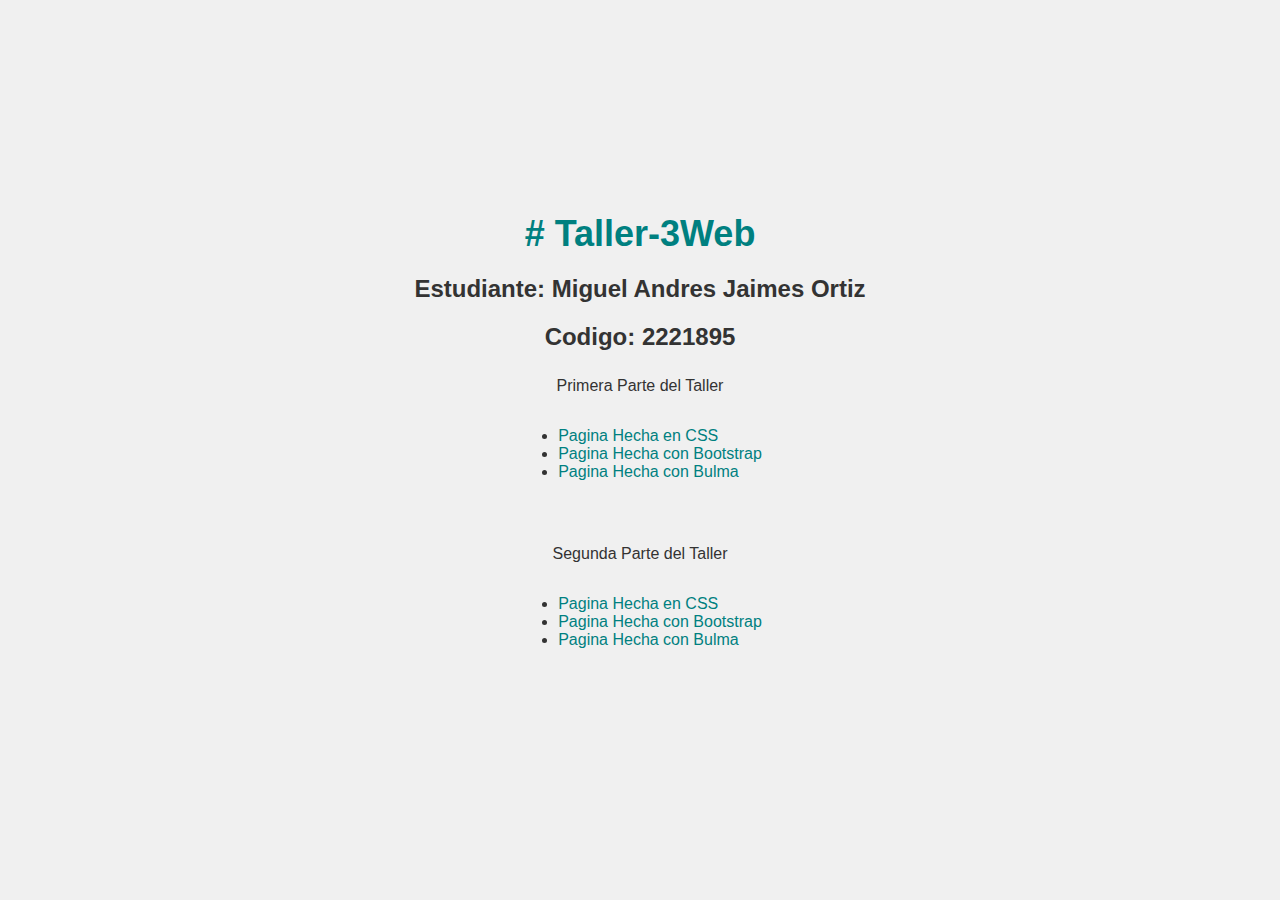
<file: Index.html>
<!DOCTYPE html>
<html lang="en">
<head>
    <meta charset="UTF-8">
    <meta name="viewport" content="width=device-width, initial-scale=1.0">
    <title>Integrante</title>
    <style>
        body {
            font-family: Arial, sans-serif;
            background-color: #f0f0f0;
            color: #333;
            margin: 0;
            padding: 0;
            display: flex;
            flex-direction: column;
            justify-content: center;
            align-items: center;
            height: 100vh;
        }

        h1, h3 {
            margin: 10px 0;
            text-align: center;
        }

        h1 {
            color: #008080; /* Color turquesa */
            font-size: 36px;
        }

        h3 {
            font-size: 24px;
        }

        /* Estilos para el enlace */
        a {
            color: #008080;
            text-decoration: none;
        }

        a:hover {
            text-decoration: underline;
        }
    </style>
</head>
<body>
    <h1># Taller-3Web</h1>
    <h3>Estudiante: Miguel Andres Jaimes Ortiz</h3>
    <h3>Codigo: 2221895</h3>

    <p>Primera Parte del Taller
        <ul>
            <li><a href="Usuarios/usercss.html">Pagina Hecha en CSS</a></li>
            <li><a href="Usuarios/userbootstrap.html">Pagina Hecha con Bootstrap</a></li>
            <li><a href="Usuarios/userBulma.html">Pagina Hecha con Bulma</a></li>
        </ul>
    </p>

    <p>Segunda Parte del Taller
        <ul>
            <li><a href="Coches/Carrcss.html">Pagina Hecha en CSS</a></li>
            <li><a href="Coches/carbootstrap.html">Pagina Hecha con Bootstrap</a></li>
            <li><a href="Coches/carlbulma.html">Pagina Hecha con Bulma</a></li>
        </ul>
    </p>
    
    
</body>
</html>
</file>
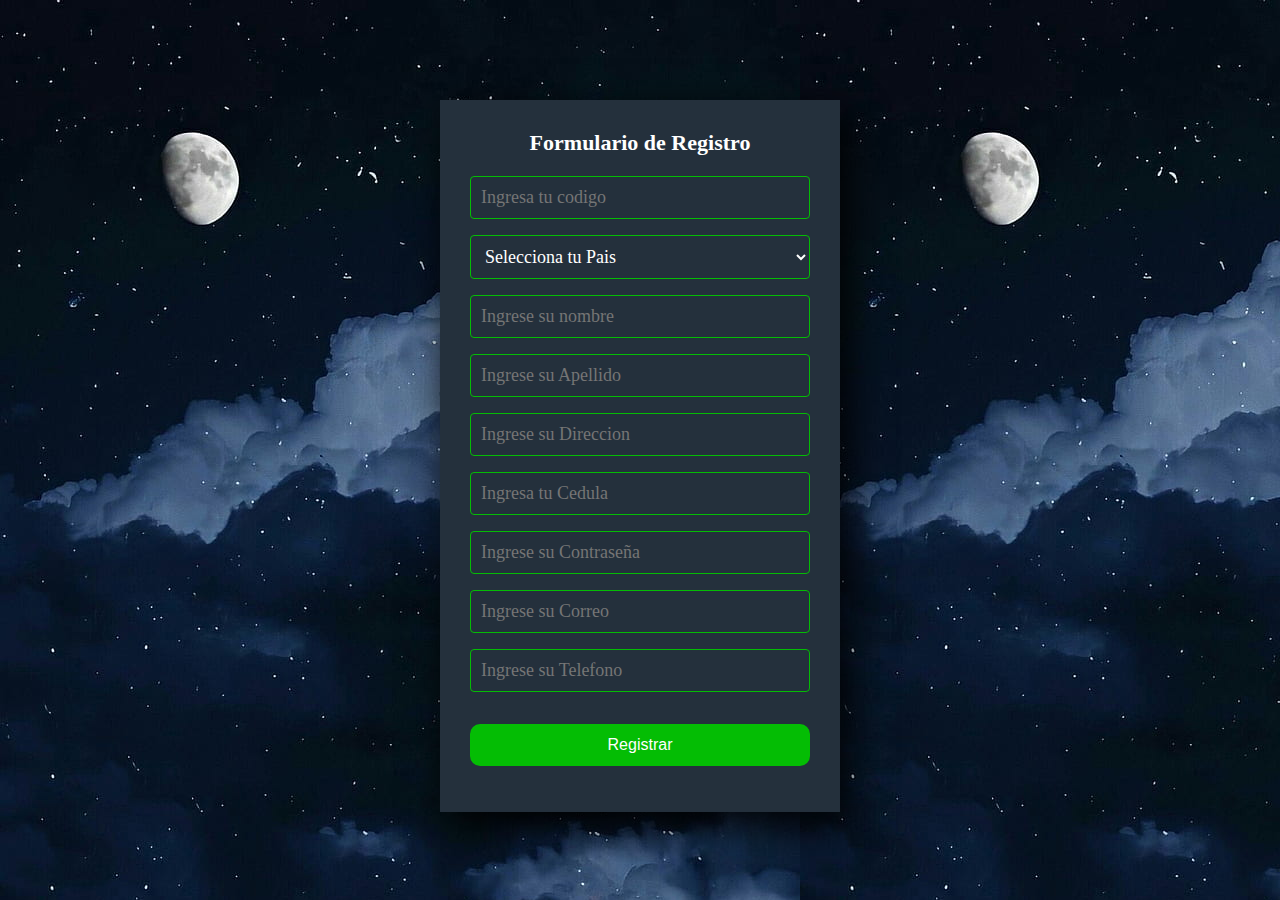
<file: usercss.html>
<!DOCTYPE html>
<html lang="en">
<head>
    <meta charset="UTF-8">
    <meta name="viewport" content="width=device-width, initial-scale=1.0">
    <link rel="stylesheet" href="style1.css">
    <title>Formulario css</title>
</head>
<body>
    <form>
    <section class="form-re">
        <h4>Formulario de Registro</h4>
          <input class="controls" required="" type="text" name="number" id="number" placeholder="Ingresa tu codigo">
          <label></label>
            <select class="controls" name="Pais" id="Pais">
            <option value="" disabled selected hidden>Selecciona tu Pais</option>
            <option value="Argentina">Argentina</option>
            <option value="Bolivia">Bolivia</option>
            <option value="Brasil">Brasil</option>
            <option value="Chile">Chile</option>
            <option value="Colombia">Colombia</option>
            <option value="Ecuador">Ecuador</option>
            <option value="Guyana">Guyana</option>
            <option value="Perú">Perú</option>
            <option value="Surinam">Surinam</option>
            <option value="Uruguay">Uruguay</option>
            <option value="Venezuela">Venezuela</option>
           </select>
          <input class="controls" required="" type="text" name="Nombre" id="Nombre" placeholder="Ingrese su nombre">
          <input class="controls" required="" type="text" name="Apllido" id="Apellido" placeholder="Ingrese su Apellido">
          <input class="controls" required="" type="text" name="Direccion" id="Direccion" placeholder="Ingrese su Direccion">
          <input class="controls" required="" type="text" name="Cedula" id="Cedula" placeholder="Ingresa tu Cedula">
          <input class="controls" required="" type="password" name="contraseña" id="contraseña" placeholder="Ingrese su Contraseña">
          <input class="controls" required="" type="email" name="email" id="email" placeholder="Ingrese su Correo">
          <input class="controls" required="" type="tel" name="telefo" id="telefo" placeholder="Ingrese su Telefono">
          <input class="boton" type="submit" value="Registrar">

    </section>
</form>
</body>
</html>
</file>
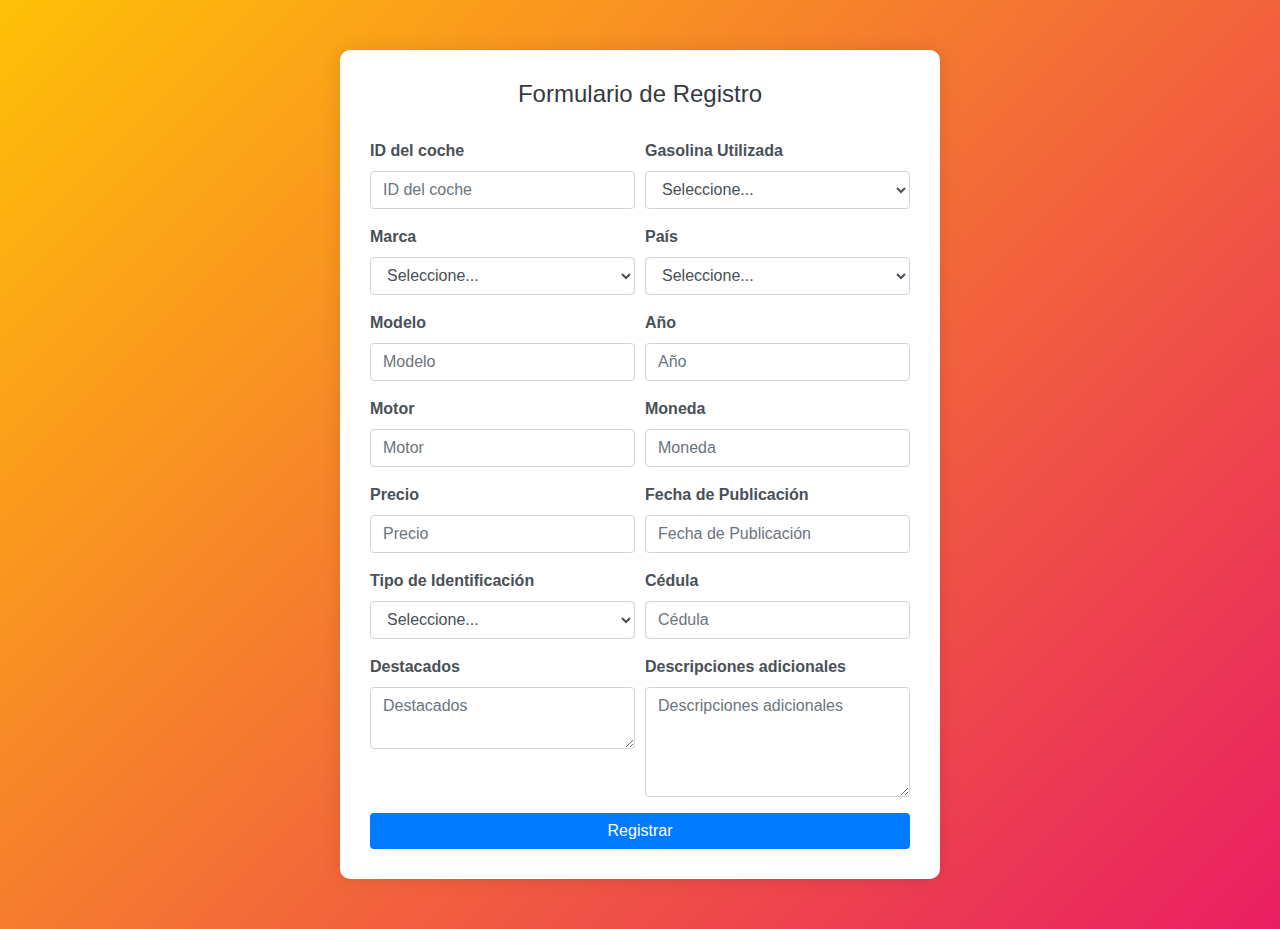
<file: Coches/carbootstrap.html>
<!DOCTYPE html>
<html lang="en">
<head>
  <meta charset="UTF-8">
  <meta name="viewport" content="width=device-width, initial-scale=1.0">
  <title>Formulario de Registro</title>
  <link rel="stylesheet" href="https://stackpath.bootstrapcdn.com/bootstrap/4.5.2/css/bootstrap.min.css">
  <style>
    body {
        background: linear-gradient(135deg, #FFC107, #E91E63);
    }

    .formulario {
      max-width: 600px;
      margin: 50px auto;
      background-color: #fff;
      border-radius: 10px;
      padding: 30px;
      box-shadow: 0 0 20px rgba(0, 0, 0, 0.1);
    }

    .formulario h4 {
      color: #343a40;
      text-align: center;
      margin-bottom: 30px;
    }

    .formulario label {
      color: #495057;
      font-weight: bold;
    }

    .formulario .btn-primary {
      background-color: #007bff;
      border: none;
      width: 100%;
    }

    .formulario .btn-primary:hover {
      background-color: #0056b3;
    }
  </style>
</head>
<body>
  <div class="container formulario">
    <h4>Formulario de Registro</h4>
    <form>
      <div class="form-row">
        <div class="form-group col-md-6">
          <label for="coche">ID del coche</label>
          <input type="text" class="form-control" id="coche" name="coche" placeholder="ID del coche" required>
        </div>
        <div class="form-group col-md-6">
          <label for="gaso">Gasolina Utilizada</label>
          <select class="form-control" id="gaso" name="gaso" required>
            <option value="" disabled selected hidden>Seleccione...</option>
            <option value="Gasolina">Gasolina</option>
            <option value="Diesel">Diesel</option>
            <option value="Etanol">Etanol</option>
            <option value="Biodiésel">Biodiésel</option>
            <option value="GLP o autogás">GLP o autogás</option>
          </select>
        </div>
      </div>
      <div class="form-row">
        <div class="form-group col-md-6">
          <label for="marca">Marca</label>
          <select class="form-control" id="marca" name="marca" required>
            <option value="" disabled selected hidden>Seleccione...</option>
            <option value="Toyota">Toyota</option>
            <option value="Volkswagen">Volkswagen</option>
            <option value="Ford">Ford</option>
            <option value="Honda">Honda</option>
            <option value="Hyundai">Hyundai</option>
            <option value="Tesla">Tesla</option>
            <option value="Subaru">Subaru</option>
          </select>
        </div>
        <div class="form-group col-md-6">
          <label for="Pais">País</label>
          <select class="form-control" id="Pais" name="Pais" required>
            <option value="" disabled selected hidden>Seleccione...</option>
            <option value="Argentina">Argentina</option>
            <option value="Bolivia">Bolivia</option>
            <option value="Brasil">Brasil</option>
            <option value="Chile">Chile</option>
            <option value="Colombia">Colombia</option>
            <option value="Ecuador">Ecuador</option>
            <option value="Guyana">Guyana</option>
            <option value="Perú">Perú</option>
            <option value="Uruguay">Uruguay</option>
            <option value="Venezuela">Venezuela</option>
          </select>
        </div>
      </div>
      <div class="form-row">
        <div class="form-group col-md-6">
          <label for="Modelo">Modelo</label>
          <input type="text" class="form-control" id="Modelo" name="Modelo" placeholder="Modelo" required>
        </div>
        <div class="form-group col-md-6">
          <label for="Año">Año</label>
          <input type="text" class="form-control" id="Año" name="Año" placeholder="Año" required>
        </div>
      </div>
      <div class="form-row">
        <div class="form-group col-md-6">
          <label for="motor">Motor</label>
          <input type="text" class="form-control" id="motor" name="motor" placeholder="Motor" required>
        </div>
        <div class="form-group col-md-6">
          <label for="Moneda">Moneda</label>
          <input type="text" class="form-control" id="Moneda" name="Moneda" placeholder="Moneda" required>
        </div>
      </div>
      <div class="form-row">
        <div class="form-group col-md-6">
          <label for="precio">Precio</label>
          <input type="text" class="form-control" id="precio" name="precio" placeholder="Precio" required>
        </div>
        <div class="form-group col-md-6">
          <label for="fecha">Fecha de Publicación</label>
          <input type="text" class="form-control" id="fecha" name="fecha" placeholder="Fecha de Publicación" required>
        </div>
      </div>
      <div class="form-row">
        <div class="form-group col-md-6">
          <label for="tipoIdentificacion">Tipo de Identificación</label>
          <select class="form-control" id="tipoIdentificacion" name="tipoIdentificacion" required>
            <option value="" disabled selected hidden>Seleccione...</option>
            <option value="CC">CC</option>
            <option value="TI">TI</option>
            <option value="CE">CE</option>
          </select>
        </div>
        <div class="form-group col-md-6">
          <label for="cedula">Cédula</label>
          <input type="text" class="form-control" id="cedula" name="cedula" placeholder="Cédula" required>
        </div>
      </div>
      <div class="form-row">
        <div class="form-group col-md-6">
          <label for="destacados">Destacados</label>
          <textarea class="form-control" id="destacados" name="destacados" rows="2" placeholder="Destacados"></textarea>
        </div>
        <div class="form-group col-md-6">
          <label for="descripcion">Descripciones adicionales</label>
          <textarea class="form-control" id="descripcion" name="descripcion" rows="4" placeholder="Descripciones adicionales"></textarea>
        </div>
      </div>
      <button type="submit" class="btn btn-primary btn-block">Registrar</button>
    </form>
  </div>
  <script src="https://cdn.jsdelivr.net/npm/bootstrap@4.5.2/dist/js/bootstrap.bundle.min.js"></script>
</body>
</html>
</file>
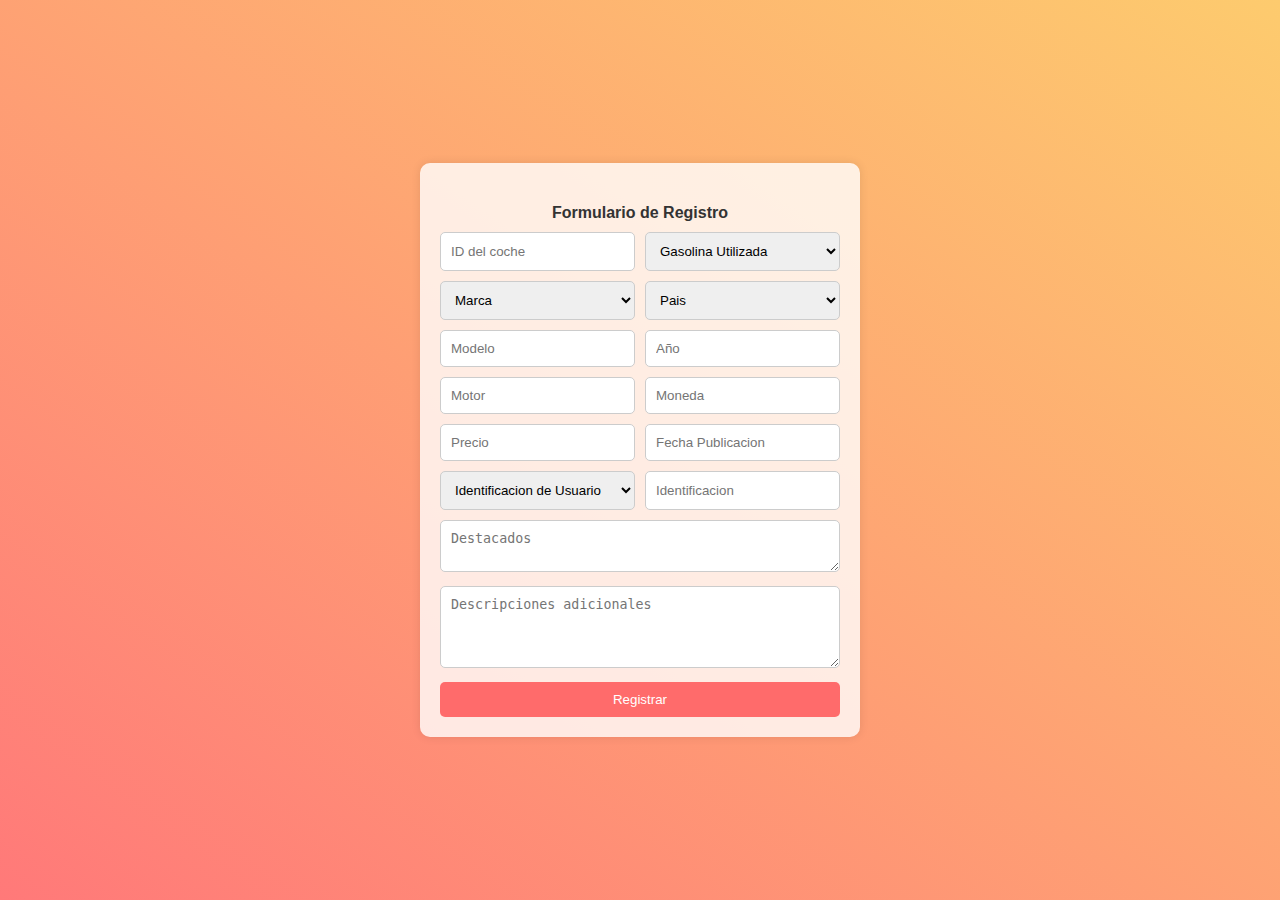
<file: Coches/Carrcss.html>
<!DOCTYPE html>
<html lang="en">
<head>
    <meta charset="UTF-8">
    <meta name="viewport" content="width=device-width, initial-scale=1.0">
    <link rel="stylesheet" href="style2.css">
    <title>Formulario css</title>
</head>

<body>
    <div class="contenedor-formulario">
        <h4>Formulario de Registro</h4>
        <form>
            <div class="grupo-control">
                <input class="controls" required="" type="text" name="coche" id="coche" placeholder="ID del coche">
                <select class="controls" name="gaso" id="gaso">
                    <option value="" disabled selected hidden>Gasolina Utilizada</option>
                    <option value="Gasolina">Gasolina</option>
                    <option value="Diesel">Diesel</option>
                    <option value="Etanol">Etanol</option>
                    <option value="Biodiésel">Biodiésel</option>
                    <option value="GLP o autogás">GLP o autogás</option>
                </select>
            </div>
            <div class="grupo-control">
                <select class="controls" name="marca" id="marca">
                    <option value="" disabled selected hidden>Marca</option>
                    <option value="Toyota">Toyota</option>
                    <option value="Volkswagen">Volkswagen</option>
                    <option value="Ford">Ford</option>
                    <option value="Honda">Honda</option>
                    <option value="Hyundai">Hyundai</option>
                    <option value="Tesla">Tesla</option>
                    <option value="Subaru">Subaru</option>
                </select>
                <select class="controls" name="Pais" id="Pais">
                    <option value="" disabled selected hidden>Pais</option>
                    <option value="Argentina">Argentina</option>
                    <option value="Bolivia">Bolivia</option>
                    <option value="Brasil">Brasil</option>
                    <option value="Chile">Chile</option>
                    <option value="Colombia">Colombia</option>
                    <option value="Ecuador">Ecuador</option>
                    <option value="Guyana">Guyana</option>
                    <option value="Perú">Perú</option>
                    <option value="Uruguay">Uruguay</option>
                    <option value="Venezuela">Venezuela</option>
                </select>
            </div>
            <div class="grupo-control">
                <input class="controls" required="" type="text" name="Modelo" id="Modelo" placeholder="Modelo">
                <input class="controls" required="" type="text" name="Año" id="Año" placeholder="Año">
            </div>
            <div class="grupo-control">
                <input class="controls" required="" type="text" name="motor" id="motor" placeholder="Motor">
                <input class="controls" required="" type="text" name="Moneda" id="Moneda" placeholder="Moneda">
            </div>
            <div class="grupo-control">
                <input class="controls" required="" type="text" name="precio" id="precio" placeholder="Precio">
                <input class="controls" required="" type="text" name="fecha" id="fecha" placeholder="Fecha Publicacion">
            </div>

            <div class="grupo-control">
                <select class="controls" name="tipoIdentificacion" id="tipoIdentificacion">
                    <option value="" disabled selected hidden>Identificacion de Usuario</option>
                    <option value="CC">CC</option>
                    <option value="TI">TI</option>
                    <option value="CE">CE</option>
                </select>
                <input class="controls" required="" type="text" name="cedula" id="cedula" placeholder="Identificacion">
            </div>

            <textarea class="controls" id="frase1" rows="2" cols="2" placeholder="Destacados"></textarea>
            <textarea class="controls" id="frase1" rows="4" cols="30" placeholder="Descripciones adicionales"></textarea>
            <input class="boton" type="submit" value="Registrar">
        </form>
    </div>
</body>
</html>
</file>
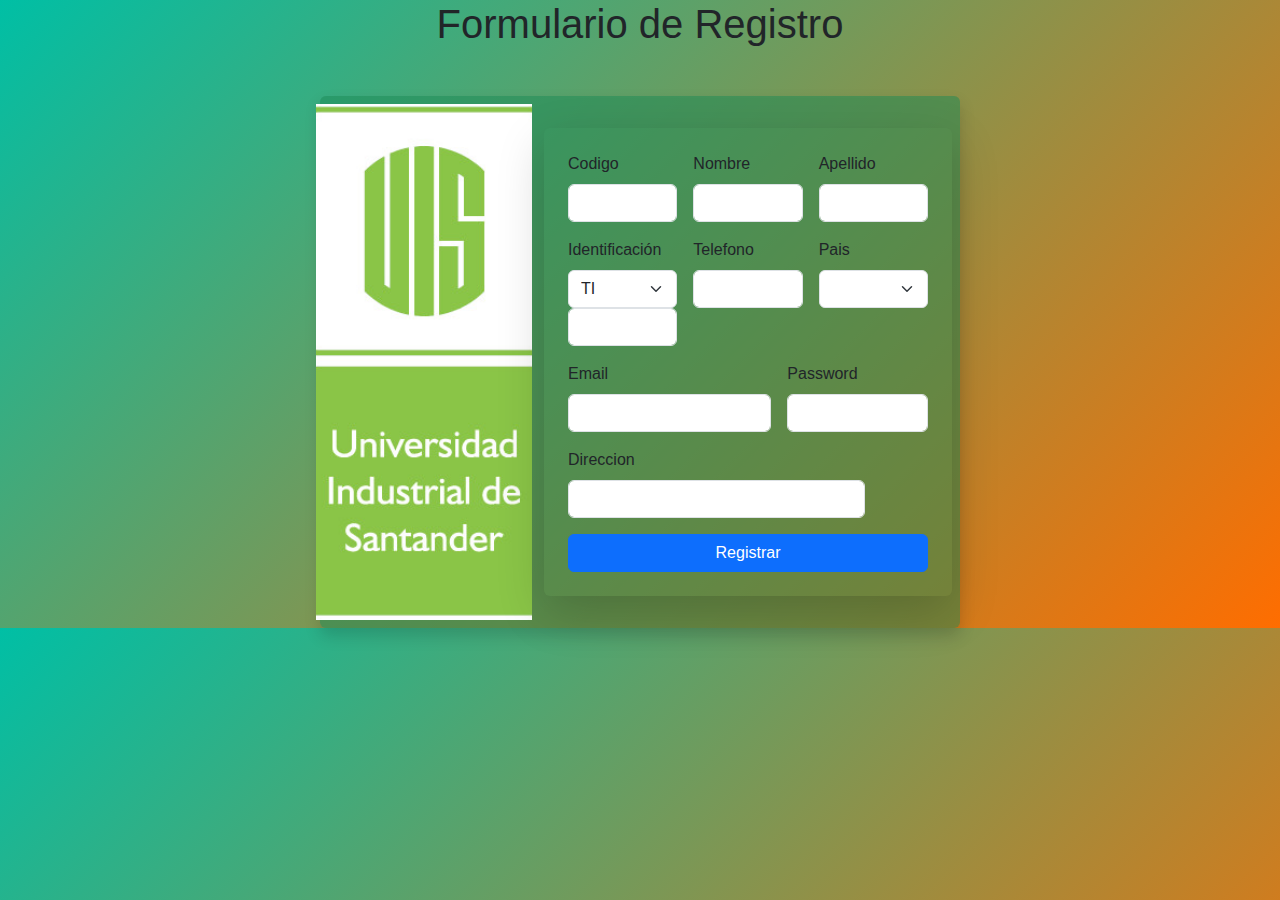
<file: Usuarios/userbootstrap.html>
<!doctype html>
<html lang="en">
  <head>
    <meta charset="utf-8">
    <meta name="viewport" content="width=device-width, initial-scale=1">
    <title>Bootstrap demo</title>
 
    <link href="https://cdn.jsdelivr.net/npm/bootstrap@5.3.3/dist/css/bootstrap.min.css" rel="stylesheet" integrity="sha384-QWTKZyjpPEjISv5WaRU9OFeRpok6YctnYmDr5pNlyT2bRjXh0JMhjY6hW+ALEwIH" crossorigin="anonymous">
    <style>

    body {
      background: linear-gradient(135deg, #00BFA5, #FF6D00);
      font-family: Arial, sans-serif;
    }
  
      .bg {
          background-image: url(foto2.jpg);
          background-size: cover;
          background-position: center center;

      }
  </style>
  </head>

  <body>
    <h1 class="text-center">Formulario de Registro</h1>
    <div class="container w-50 bg-success p-2 text-dark bg-opacity-50 mt-5 rounded shadow">
        <div class="row align-items-stretch">

            <div class="col-md-4 bg">
              <!--Esto es para la foto-->
            </div>

            <div class="col-md-8">
                <div class="shadow-lg p-4 mb-4 mt-4 rounded">
                    <form class="row g-3 needs-validation" novalidate>
              <div class="col-md-4">
                <label for="codigo" class="form-label">Codigo</label>
                <input id="codigo" class="form-control" type="text">
                
              </div>
              
              <div class="col-md-4">
                <label for="nombre" class="form-label">Nombre</label>
                <input id="nombre" class="form-control" type="text">
              </div>
              <div class="col-md-4">
                <label for="apellido" class="form-label">Apellido</label>
                <input type="text" id="apellido" class="form-control" >
              </div>
              
              <div class="col-md-4">
                <label for="tipoIdentificacion" class="form-label">Identificación</label>
                <div class="input-group">
                    <select class="form-select" required>
                        <option value="">TI</option>
                        <option value="">CC</option>
                        <option value="">CE</option>
                    </select>
                </div>
                <input  type="text" class="form-control" id="tipoIdentificacion"  required>
             </div>
            
              <div class="col-md-4">
                <label for="telefono" class="form-label">Telefono</label>
                <input id="telefono" class="form-control" type="text">
             </div>

              <div class="col-md-4">
                <label for="validationDefault04" class="form-label">Pais</label>
                <select class="form-select" id="validationDefault04" required>
                  <option selected disabled hidden></option>
                  <option value="Argentina">Argentina</option>
                  <option value="Bolivia">Bolivia</option>
                  <option value="Brasil">Brasil</option>
                  <option value="Chile">Chile</option>
                  <option value="Colombia">Colombia</option>
                  <option value="Ecuador">Ecuador</option>
                  <option value="Guyana">Guyana</option>
                  <option value="Perú">Perú</option>
                  <option value="Uruguay">Uruguay</option>
                  <option value="Venezuela">Venezuela</option>
                </select>
              </div>
              <div class="col-md-7">
                <label for="inputEmail4" class="form-label">Email</label>
                <input type="email" class="form-control" id="inputEmail4">
              </div>
              <div class="col-md-5">
                <label for="inputPassword4" class="form-label">Password</label>
                <input type="password" class="form-control" id="inputPassword4">
              </div>
              <div class="col-md-10">
                <label for="inputAddress" class="form-label">Direccion</label>
                <input type="text" class="form-control" id="inputAddress" >
              </div>
              <div class="d-grid">
                <button type="submit" class="btn btn-primary">Registrar</button>

              </div>
            </form>
          </div>
        </div>
      </div>
    </div>

    <script src="https://cdn.jsdelivr.net/npm/bootstrap@5.3.3/dist/js/bootstrap.bundle.min.js" integrity="sha384-YvpcrYf0tY3lHB60NNkmXc5s9fDVZLESaAA55NDzOxhy9GkcIdslK1eN7N6jIeHz" crossorigin="anonymous"></script>
  </body>
</html>
</file>
<file: style1.css>
*{
    margin: 0;
    padding: 0;
    box-sizing: border-box;
    text-decoration: none;
}

body{
    background-image:url(fondo1.jpg) ;
}

.form-re{
    width: 400px;
    background: #24303c;
    text-align: center;
    padding: 30px;
    margin: auto;
    margin-top: 100px;
    font-family: 'calibri';
    color: white;
    box-shadow: 7px 13px 37px #000;
}

.form-re h4{
    font-size: 22px;
    margin-bottom: 20px;
    position: relative;
}

.controls{
    width: 100%;
    background: #24303c;
    padding: 10px;
    border-radius: 4px;
    margin-bottom: 16px;
    border: 1px solid #04bd04;
    font-family: 'calibri';
    font-size: 18px;
    color: white;
}

.form-re .boton{
    width: 100%;
    background-color: #04bd04;
    border: none;
    padding: 12px;
    color: white;
    margin: 16px 0;
    font-size: 16px;
    border-radius: 10px;
}
</file>
<file: Coches/style2.css>
body {
    background: linear-gradient(to right top, #ff7979, #fdcb6e);
    display: flex;
    justify-content: center;
    align-items: center;
    height: 100vh;
    margin: 0;
    font-family: Arial, sans-serif;
}

.contenedor-formulario {
    width: 400px;
    background-color: rgba(255, 255, 255, 0.8);
    padding: 20px;
    border-radius: 10px;
    box-shadow: 0 0 10px rgba(0, 0, 0, 0.1);
}

.contenedor-formulario h4 {
    margin-bottom: 10px;
    color: #333;
    text-align: center;
}

.contenedor-formulario .grupo-control {
    display: flex;
    justify-content: space-between;
    margin-bottom: 10px;
}

.contenedor-formulario .grupo-control .controls {
    width: calc(50% - 5px);
    padding: 10px;
    border: 1px solid #ccc;
    border-radius: 5px;
    box-sizing: border-box;
}

.contenedor-formulario .boton {
    width: 100%;
    padding: 10px;
    background-color: #ff6b6b;
    color: white;
    border: none;
    border-radius: 5px;
    cursor: pointer;
    transition: background-color 0.3s ease;
}

.contenedor-formulario .boton:hover {
    background-color: #ff5252;
}

.contenedor-formulario textarea {
    width: 100%;
    padding: 10px;
    margin-bottom: 10px;
    border: 1px solid #ccc;
    border-radius: 5px;
    box-sizing: border-box;
}
</file>
